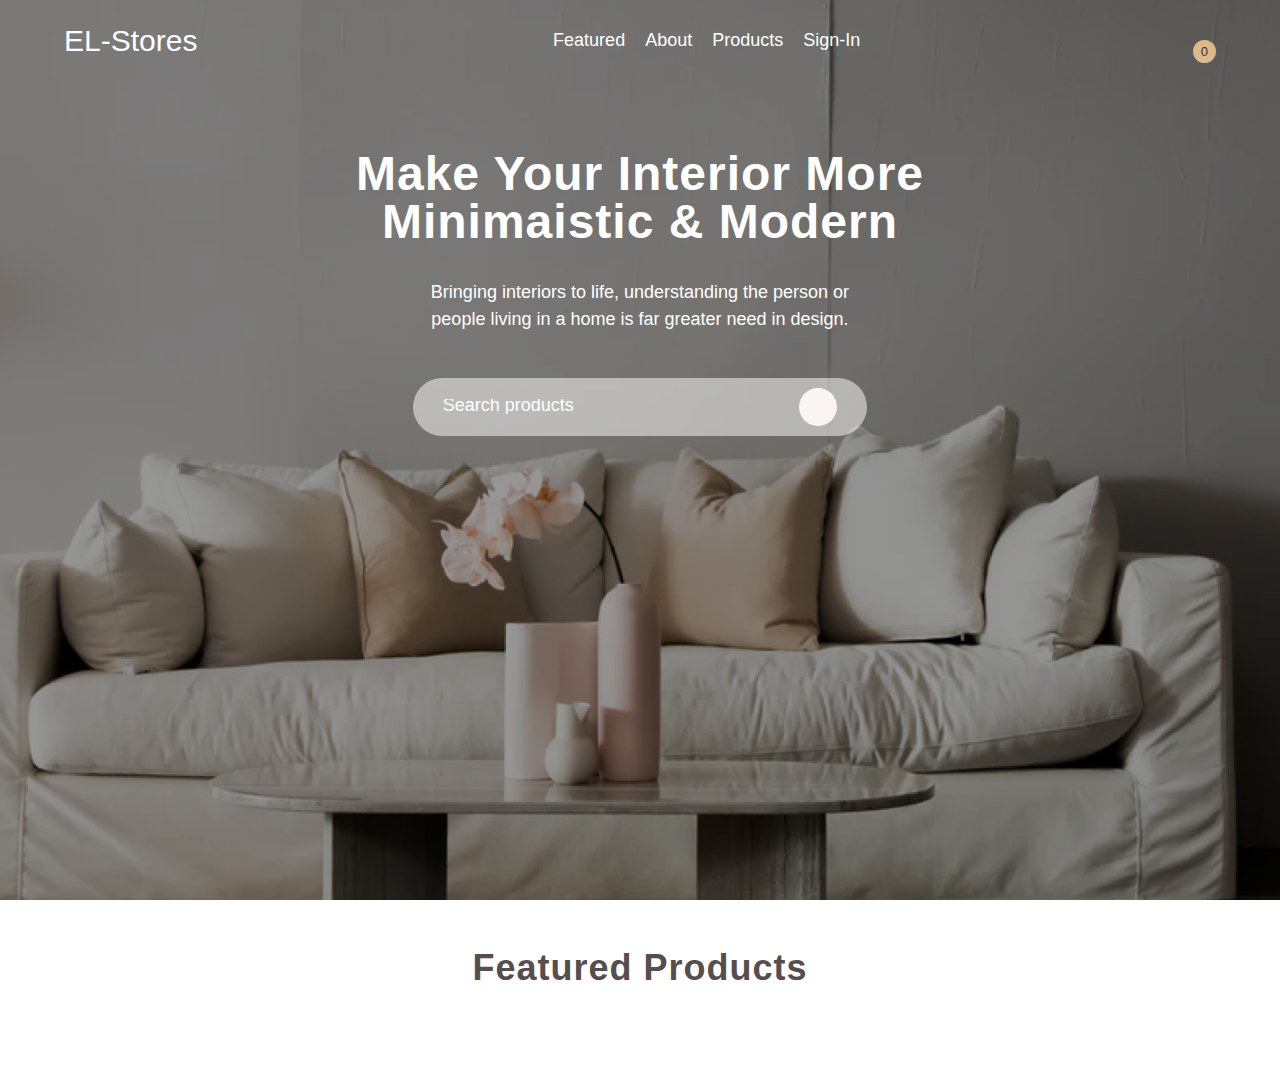
<file: index.html>
<!DOCTYPE html>
<html lang="en">
  <head>
    <meta charset="UTF-8" />
    <meta http-equiv="X-UA-Compatible" content="IE=edge" />
    <meta name="viewport" content="width=device-width, initial-scale=1.0" />

    <!-- Font awesome -->
    <link
      rel="stylesheet"
      href="https://cdnjs.cloudflare.com/ajax/libs/font-awesome/6.4.0/css/all.min.css"
      integrity="sha512-iecdLmaskl7CVkqkXNQ/ZH/XLlvWZOJyj7Yy7tcenmpD1ypASozpmT/E0iPtmFIB46ZmdtAc9eNBvH0H/ZpiBw=="
      crossorigin="anonymous"
      referrerpolicy="no-referrer" />

    <!-- Styles -->
    <link rel="stylesheet" href="./src/styles/style.css" />

    <!-- script -->
    <script src="./src/js/index.js" type="module" defer></script>
    <title>Elias Store</title>
  </head>
  <body>
    <div class="home">
      <nav class="nav">
        <div class="nav-center">
          <a
            href="index.html
          "
            class="nav-logo"
            >EL-Stores</a
          >

          <ul class="nav-links">
            <li><a href="#" class="nav-link">featured</a></li>
            <li><a href="#" class="nav-link">about</a></li>
            <li>
              <a href="./src/pages/products.html" class="nav-link">Products</a>
            </li>
            <li><a href="#" class="nav-link">Sign-in</a></li>
          </ul>
          <div class="nav-logos">
            <a href="./src/pages/cart.html" class="btn cart-btn">
              <i class="fa-solid fa-cart-shopping"></i>
              <span class="item-count"></span>
            </a>
            <button class="btn nav-btn open-sidebar">
              <i class="fa-solid fa-bars"></i>
            </button>
          </div>
        </div>
      </nav>
      <header class="header">
        <div class="header-container">
          <h1 header-title>
            Make Your Interior More <br />Minimaistic & Modern
          </h1>
          <p class="header-text">
            Bringing interiors to life, understanding the person or people
            living in a home is far greater need in design.
          </p>
          <form action="./src/pages/products.html" class="header-btn">
            <input
              type="text"
              class="header-search"
              placeholder="Search products" />
            <a href="./src/pages/products.html">
              <i class="fa-solid fa-magnifying-glass home-search glass"></i>
            </a>
          </form>
        </div>
      </header>
    </div>

    <!-- FEATURED SECTION -->
    <section class="section">
      <div class="section-title">
        <h2>featured products</h2>
      </div>
      <div class="section-center featured-center">
        <!-- single product -->
        <!-- <article>
          <a
            href="./src/pages/product.html?id=1"
            rel="noopener noreferrer"
            class="product"
            data-id="1">
            <div class="img-container">
              <img
                src="https://fakestoreapi.com/img/71-3HjGNDUL._AC_SY879._SX._UX._SY._UY_.jpg"
                alt="shirt"
                class="product-img" />
            </div>

            <h3 class="product-title">Mens Casual Premium Slim Fit T-Shirts</h3>
          </a>

          <div class="product-text">
            <p class="product-category">men's clothing</p>
            <div class="price rating product-details">
              <p class="rating">
                4.1 <span class="people-count">(256)</span> rating
              </p>
              <p class="price">$3.80</p>
            </div>

            <button class="addCart" data-id="1">add to cart</button>
          </div>
        </article> -->
        <!-- end of single Product -->
      </div>
    </section>
    <!-- Sidebar -->
    <div class="sidebar">
      <div>
        <button class="sidebar-btn"><i class="fa-solid fa-xmark"></i></button>
      </div>
      <ul class="sidebar-links">
        <li><a href="./index.html" class="sidebar-link">home</a></li>
        <li><a href="#" class="sidebar-link">about</a></li>
        <li>
          <a href="./src/pages/products.html" class="sidebar-link">Products</a>
        </li>
        <li><a href="#" class="sidebar-link">Sign-in</a></li>
      </ul>
    </div>
  </body>
</html>
</file>
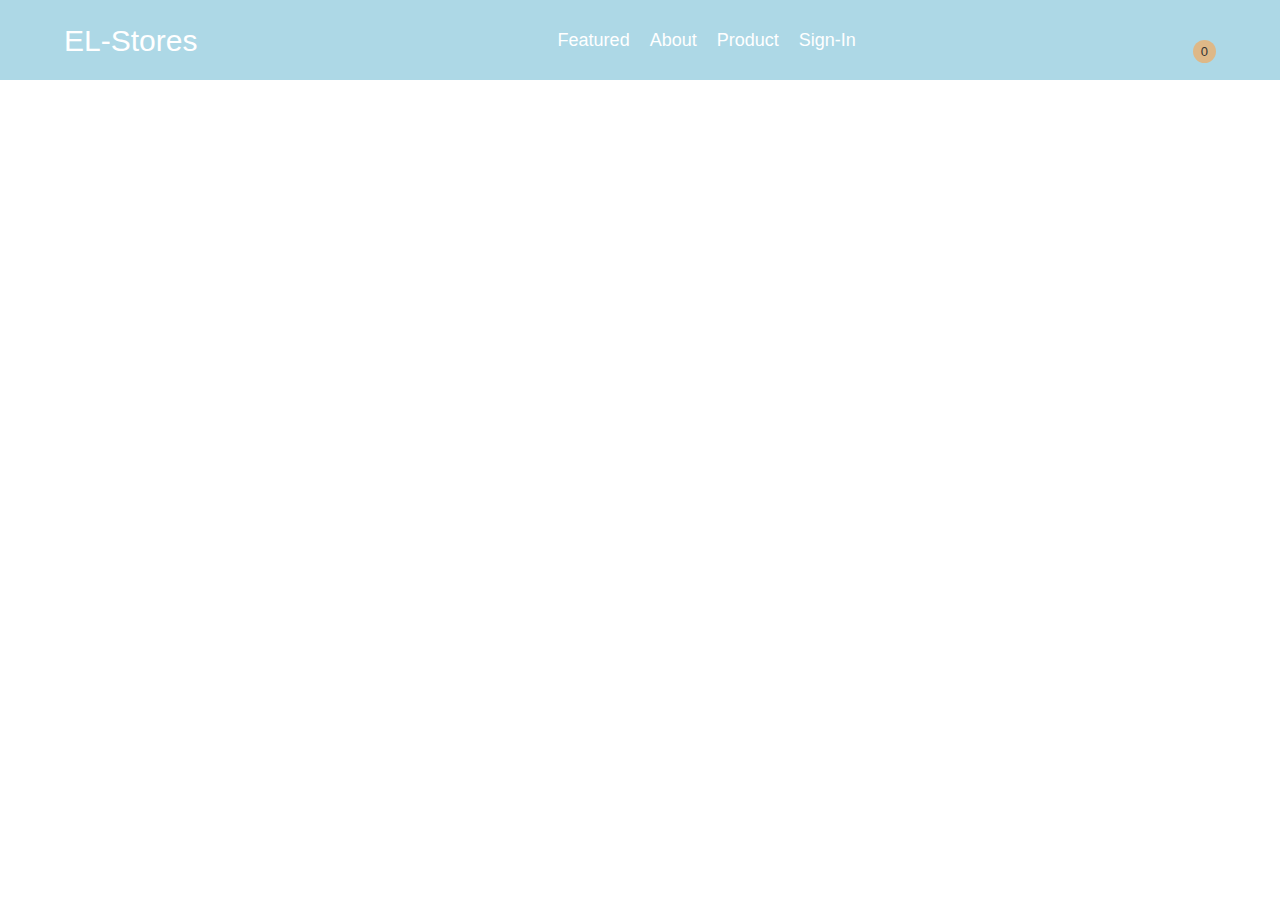
<file: src/pages/product.html>
<!DOCTYPE html>
<html lang="en">
  <head>
    <meta charset="UTF-8" />
    <meta http-equiv="X-UA-Compatible" content="IE=edge" />
    <meta name="viewport" content="width=device-width, initial-scale=1.0" />

    <!-- Font awesome -->
    <link
      rel="stylesheet"
      href="https://cdnjs.cloudflare.com/ajax/libs/font-awesome/6.4.0/css/all.min.css"
      integrity="sha512-iecdLmaskl7CVkqkXNQ/ZH/XLlvWZOJyj7Yy7tcenmpD1ypASozpmT/E0iPtmFIB46ZmdtAc9eNBvH0H/ZpiBw=="
      crossorigin="anonymous"
      referrerpolicy="no-referrer" />

    <!-- Styles -->
    <link rel="stylesheet" href="../styles/style.css" />
    <link rel="stylesheet" href="../styles/product.css" />

    <!-- <link rel="stylesheet" href="./src/styles/product.css" /> -->

    <!-- script -->
    <title>Elias Store</title>
  </head>
  <body>
    <nav class="nav" style="background: lightblue">
      <div class="nav-center">
        <div class="nav-logos">
          <a href="../../index.html" class="nav-logo">EL-Stores</a>
        </div>
        <ul class="nav-links">
          <li><a href="#" class="nav-link">featured</a></li>
          <li><a href="#" class="nav-link">about</a></li>
          <li><a href="products.html" class="nav-link">product</a></li>
          <li><a href="#" class="nav-link">Sign-in</a></li>
        </ul>
        <div class="nav-logos">
          <a href="cart.html" class="btn cart-btn">
            <i class="fa-solid fa-cart-shopping"></i>
            <span class="item-count"></span>
          </a>
          <button class="btn nav-btn open-sidebar">
            <i class="fa-solid fa-bars"></i>
          </button>
        </div>
      </div>
    </nav>
    <section class="section">
      <div class="section-center singleproduct-center">
        <!-- <img
          src="https://fakestoreapi.com/img/71-3HjGNDUL._AC_SY879._SX._UX._SY._UY_.jpg"
          alt=""
          class="singleproduct-img" />
        <div class="singleProduct-text">
          <h2>Title</h2>
          <p>category</p>
          <p>
            Your perfect pack for everyday use and walks in the forest. Stash
            your laptop (up to 15 inches) in the padded sleeve, your everyday
          </p>
          <div>
            <p>price</p>
            <button class="addCart" data-id="1">add to cart</button>
          </div>
        </div> -->
      </div>
    </section>
    <div class="sidebar">
      <div>
        <button class="sidebar-btn"><i class="fa-solid fa-xmark"></i></button>
      </div>
      <ul class="sidebar-links">
        <li><a href="./../../index.html" class="sidebar-link">home</a></li>

        <li><a href="#" class="sidebar-link">about</a></li>
        <li>
          <a href="./products.html" class="sidebar-link">Products</a>
        </li>
        <li><a href="#" class="sidebar-link">Sign-in</a></li>
      </ul>
    </div>
    <script src="../js/product.js" type="module"></script>
  </body>
</html>
</file>
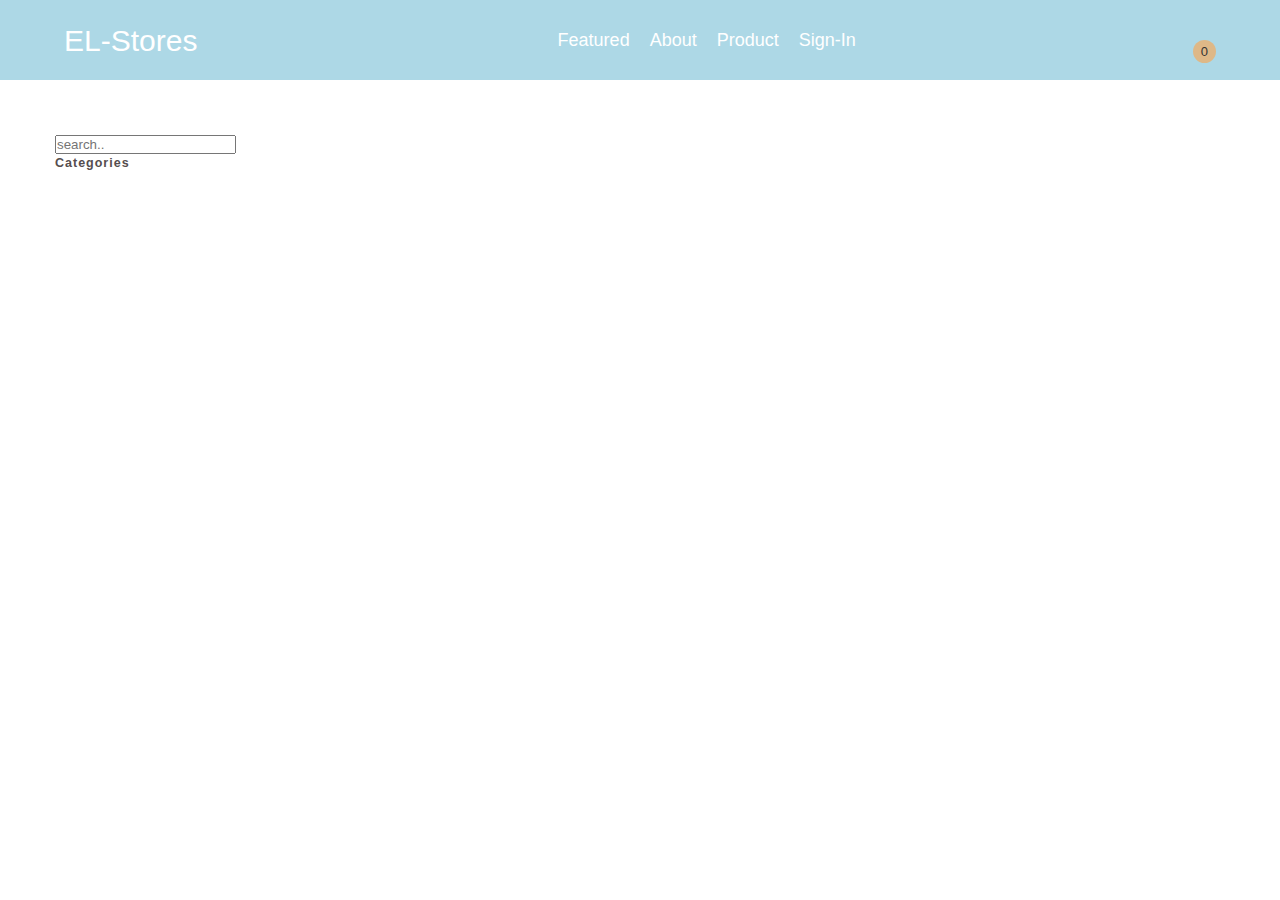
<file: src/pages/products.html>
<!DOCTYPE html>
<html lang="en">
  <head>
    <meta charset="UTF-8" />
    <meta http-equiv="X-UA-Compatible" content="IE=edge" />
    <meta name="viewport" content="width=device-width, initial-scale=1.0" />

    <!-- Font awesome -->
    <link
      rel="stylesheet"
      href="https://cdnjs.cloudflare.com/ajax/libs/font-awesome/6.4.0/css/all.min.css"
      integrity="sha512-iecdLmaskl7CVkqkXNQ/ZH/XLlvWZOJyj7Yy7tcenmpD1ypASozpmT/E0iPtmFIB46ZmdtAc9eNBvH0H/ZpiBw=="
      crossorigin="anonymous"
      referrerpolicy="no-referrer" />

    <!-- Styles -->
    <link rel="stylesheet" href="../styles/style.css" />
    <link rel="stylesheet" href="../styles/product.css" />

    <!-- <link rel="stylesheet" href="./src/styles/product.css" /> -->

    <!-- script -->
    <title>Elias Store</title>
  </head>
  <body>
    <nav class="nav" style="background: lightblue">
      <div class="nav-center">
        <div class="nav-logos">
          <a href="../../index.html" class="nav-logo">EL-Stores</a>
        </div>
        <ul class="nav-links">
          <li><a href="#" class="nav-link">featured</a></li>
          <li><a href="#" class="nav-link">about</a></li>
          <li><a href="products.html" class="nav-link">product</a></li>
          <li><a href="#" class="nav-link">Sign-in</a></li>
        </ul>
        <div class="nav-logos">
          <a href="cart.html" class="btn cart-btn">
            <i class="fa-solid fa-cart-shopping"></i>
            <span class="item-count"></span>
          </a>
          <button class="btn nav-btn open-sidebar">
            <i class="fa-solid fa-bars"></i>
          </button>
        </div>
      </div>
    </nav>
    <section class="section">
      <div class="section-center products-center">
        <div>
          <input type="text" placeholder="search.." class="search-input" />
          <h3>Categories</h3>
          <article class="product-categories">
            <!-- <button class="btn-category" data-category="category">All</button>
            <span class="btn-category" data-category="category"> clothes </span>
            <span class="btn-category" data-category="category">shoes</span> -->
          </article>
        </div>

        <div class="products-container">
          <!-- single product -->
          <!-- <article>
            <a
              href="./src/pages/product.html?id=1"
              rel="noopener noreferrer"
              class="product"
              data-id="1">
              <div class="img-container">
                <img
                  src="https://fakestoreapi.com/img/71-3HjGNDUL._AC_SY879._SX._UX._SY._UY_.jpg"
                  alt="shirt"
                  class="product-img" />
              </div>

              <h3 class="product-title">
                Mens Casual Premium Slim Fit T-Shirts
              </h3>
            </a>

            <div class="product-text">
              <p class="product-category">men's clothing</p>
              <div class="price rating product-details">
                <p class="rating">
                  4.1 <span class="people-count">(256)</span> rating
                </p>
                <p class="price">$3.80</p>
              </div>

              <button class="addCart" data-id="1">add to cart</button>
            </div> -->
          <!-- </article> -->
          <!-- end of single Product -->
          <!-- single product -->
        </div>
      </div>
    </section>
    <div class="sidebar">
      <div>
        <button class="sidebar-btn"><i class="fa-solid fa-xmark"></i></button>
      </div>
      <ul class="sidebar-links">
        <li><a href="./../../index.html" class="sidebar-link">home</a></li>

        <li><a href="#" class="sidebar-link">about</a></li>
        <li>
          <a href="./products.html" class="sidebar-link">Products</a>
        </li>
        <li><a href="#" class="sidebar-link">Sign-in</a></li>
      </ul>
    </div>
    <script src="../js/products.js" type="module"></script>
  </body>
</html>
</file>
<file: src/styles/style.css>
@import url(//db.onlinewebfonts.com/c/c4d8819fda4c3fd79e36cedcc8d422bb?family=Halyard+Display);
@import url(//db.onlinewebfonts.com/c/89248b0583721153668df86453b579de?family=Halyard+Text);

:root {
  --clr-primary: #1e266d;
  --clr-primary-light: #455880;

  /* darkest grey - used for headings */

  --clr-black: #222;
  --ff-primary: 'Halyard Text', sans-serif;
  --ff-secondary: 'Halyard Display', sans-serif;
  --transition: all 0.3s linear;
  --spacing: 0.1rem;
  --radius: 0.25rem;
  --light-shadow: 0 5px 15px rgba(0, 0, 0, 0.1);
  --dark-shadow: 0 5px 15px rgba(0, 0, 0, 0.2);
  --max-width: 1170px;
  --fixed-width: 620px;
}

html {
  scroll-behavior: smooth;
  font-size: 62.5%;
}

*,
::after,
::before {
  margin: 0;
  padding: 0;
  box-sizing: border-box;
}
body {
  font-family: var(--ff-secondary);
  /* background: var(--clr-white); */
  /* color: var(--clr-primary-light); */
  line-height: 1.5;
  font-size: 1.5rem;
  position: relative;
}
ul {
  list-style-type: none;
}
a {
  text-decoration: none;
}

img {
  width: 100%;
  display: block;
}
h1,
h2,
h3,
h4 {
  letter-spacing: var(--spacing);
  line-height: 1.25;
  margin-bottom: 0.75rem;
  font-family: var(--ff-primary);
  /* color: var(--clr-primary); */
}
h1 {
  font-size: 3.8rem;
}
h2 {
  font-size: 2rem;
}
h3 {
  font-size: 1.25rem;
}
h4 {
  font-size: 0.875rem;
}
p {
  margin-bottom: 1.25rem;
  /* color: var(--clr-grey-5); */
}
@media screen and (min-width: 800px) {
  h1 {
    font-size: 4.8rem;
  }
  h2 {
    font-size: 2rem;
  }
  h3 {
    font-size: 1.25rem;
  }
  h4 {
    font-size: 0.5rem;
  }
  body {
    font-size: 1.8rem;
  }
  h1,
  h2,
  h3,
  h4 {
    line-height: 1;
  }
}
/*  global classes */

/* section */
.section {
  padding: 5rem 0;
  color: #564e4e;
}

.section-center {
  width: 90vw;
  margin: 0 auto;
  max-width: 1170px;
}
@media screen and (min-width: 992px) {
  .section-center {
    width: 95vw;
  }
}

/* Header */

.home {
  background: linear-gradient(rgba(0, 0, 0, 0.4), rgba(0, 0, 0, 0.4)),
    url('../imgs/header-bg.png') center center/cover no-repeat;
  color: #ffffff;
}

nav {
  display: flex;
  align-items: center;
  height: 8rem;
}

.fixed {
  position: fixed;
  background: lightblue;
}

.nav-center {
  display: flex;
  justify-content: space-between;
  align-items: center;
  width: 90%;
  max-width: 1170px;
  margin: 0 auto;
}

.nav-logos {
  display: flex;
  justify-content: space-between;
  align-items: center;
  gap: 1rem;
  font-size: 3rem;
}

.nav-btn,
.cart-btn {
  background: none;
  border: none;
  color: #fff;
  font-size: 3rem;
  cursor: pointer;
  margin: 0;
}

.cart-btn {
  position: relative;
}

.item-count {
  position: absolute;
  right: 0;
  top: 0;
  color: #333;
  height: 2.3rem;
  width: 2.3rem;
  border-radius: 50%;
  font-size: 1.3rem;
  background: burlywood;
  display: grid;
  place-items: center;
  line-height: 1.5rem;
}

.nav-logo {
  font-size: 3rem;
  color: #fff;
}

.nav-logo:visited {
  color: #fff;
}

.nav-links {
  display: none;
  font-size: 1.8rem;
  gap: 1rem;
}

.nav-link {
  color: #fff;
  text-transform: capitalize;
}

@media screen and (min-width: 700px) {
  .nav-links {
    display: flex;
    align-items: center;
    gap: 2rem;
  }

  .nav-btn {
    display: none;
  }
}

button {
  display: inline-block;
}

header {
  /* background: blue; */
  min-height: calc(100vh - 8rem);
  display: flex;
  /* align-items: center; */
  justify-content: center;
  text-align: center;
}

.header-text {
  max-width: 45.4rem;
  margin: 0 auto;
}

.header-container {
  display: flex;
  flex-direction: column;
  gap: 2.5rem;
  padding: 7rem 1rem;
}

.header-btn {
  /* align-self: flex-start; */
  margin: 2rem auto 0;
  /* padding: 1rem 6rem; */
  border-radius: 100rem;
  border: none;
  background: rgba(255, 255, 255, 0.5);
  display: flex;
  align-items: center;
  justify-content: space-between;
  padding: 1rem 3rem;
  width: 80%;
}

.header-search {
  /* padding: 2rem 5rem; */
  border: none;
  outline: none;
  background: none;
  color: #fff;
  display: block;
}

.header-search::placeholder {
  color: #fff;
  font-size: 1.8rem;
}

.glass {
  color: #a09386;
  height: 3.8rem;
  width: 3.8rem;
  line-height: 3.8rem;
  border-radius: 50%;
  background: rgba(250, 245, 242, 1);
  display: block;
  border: none;
}

/* FEATURED */
.section-title {
  text-align: center;
  text-transform: capitalize;
  margin-bottom: 4rem;
}
.section-title h2 {
  font-size: 3.6rem;
}

.featured-center {
  display: grid;
  grid-template-columns: repeat(auto-fill, minmax(270px, 1fr));
  gap: 4rem;
}
article {
  /* background: blue; */
  margin-bottom: 4rem;
  display: flex;
  flex-direction: column;
  gap: 3rem;
}

.product {
  color: #564e4e;
  text-align: center;
  display: block;
}

.img-container {
  height: 30rem;
  margin-bottom: 1rem;
}

.product-img {
  height: 100%;
  object-fit: scale-down;
}
.product-title {
  font-size: 1.6rem;
  min-height: 5rem;
  margin-bottom: 0;
}

.product-category,
.product-details {
  font-size: 1.4rem;
  text-transform: capitalize;
}

.product-text {
  text-align: center;
  /* background: blue; */
}

.addCart {
  padding: 1rem 2rem;
  text-transform: uppercase;
  background: hsla(6, 87%, 75%, 1);
  border: none;
  border-radius: 5px;
  cursor: pointer;
}

/* sidebar */
.sidebar {
  position: fixed;
  top: 0;
  left: 0;
  width: 100%;
  height: 100%;
  background: #a09386;
  transform: translateX(-100%);
  transition: all 0.5s ease-in;
  max-width: 50rem;
}

.sidebar-links {
  display: flex;
  flex-direction: column;
  height: 100%;
  align-items: center;
  justify-content: center;
  gap: 2rem;
  margin-top: -4rem;
}

.sidebar-link {
  color: #fff;
  font-size: 2rem;
  text-transform: capitalize;
}

.sidebar-btn {
  font-size: 4rem;
  display: block;
  margin: 2rem 2rem 0 auto;
  background: none;
  border: none;
  color: #fff;
  cursor: pointer;
}

.showSidebar {
  transform: translateX(0);
}

/* @media screen and (min-width: 700px) {
  .sidebar {
    transform: translateX(-100%);
  }
} */
</file>
<file: src/styles/product.css>
* {
  padding: 0;
  margin: 0;
  box-sizing: border-box;
}

.singleproduct-img {
  width: 25rem;
  margin: 0 auto;
}

.singleProduct-text {
  margin-top: 5rem;
}

@media screen and (min-width: 700px) {
  .singleproduct-center {
    display: grid;
    grid-template-columns: 1fr 1fr;
    align-items: center;
  }

  .singleproduct-img {
    width: 40rem;
  }

  .singleProduct-text {
    margin-top: 0;
  }
}
.cart p {
  margin: 0;
}

.cart-img {
  width: 5rem;
}

.cart {
  display: grid;
  grid-template-columns: repeat(4, 1fr);
  align-items: center;
  justify-items: center;
}

.update-btn {
  display: flex;
  align-items: center;
  gap: 1rem;
}

.increase-btn,
.reduce-btn,
.removeCart {
  background: none;
  height: 3rem;
  width: 2rem;
  /* font-size: 3rem; */
  line-height: 3rem;
}

.total {
  text-align: right;
}

.product-categories {
  display: flex;
  flex-direction: row;
}

.btn-category {
  margin: 0;
  font-size: 1.1rem;
  cursor: pointer;
  color: crimson;
}

@media screen and (min-width: 750px) {
  .products-center {
    display: grid;
    grid-template-columns: 1fr 5fr;
  }

  .products-container {
    display: grid;
    grid-template-columns: repeat(2, 1fr);
  }

  .product-categories {
    flex-direction: column;
  }
}

@media screen and (min-width: 1200px) {
  .products-container {
    display: grid;
    grid-template-columns: repeat(3, 1fr);
  }
}

.img-container {
  height: 10rem;
  width: 10rem;
  margin: 0 auto;
}

.serach-input {
  padding: 0.5rem 1rem;
  display: inline-block;
  margin-bottom: 2rem;
}
</file>
